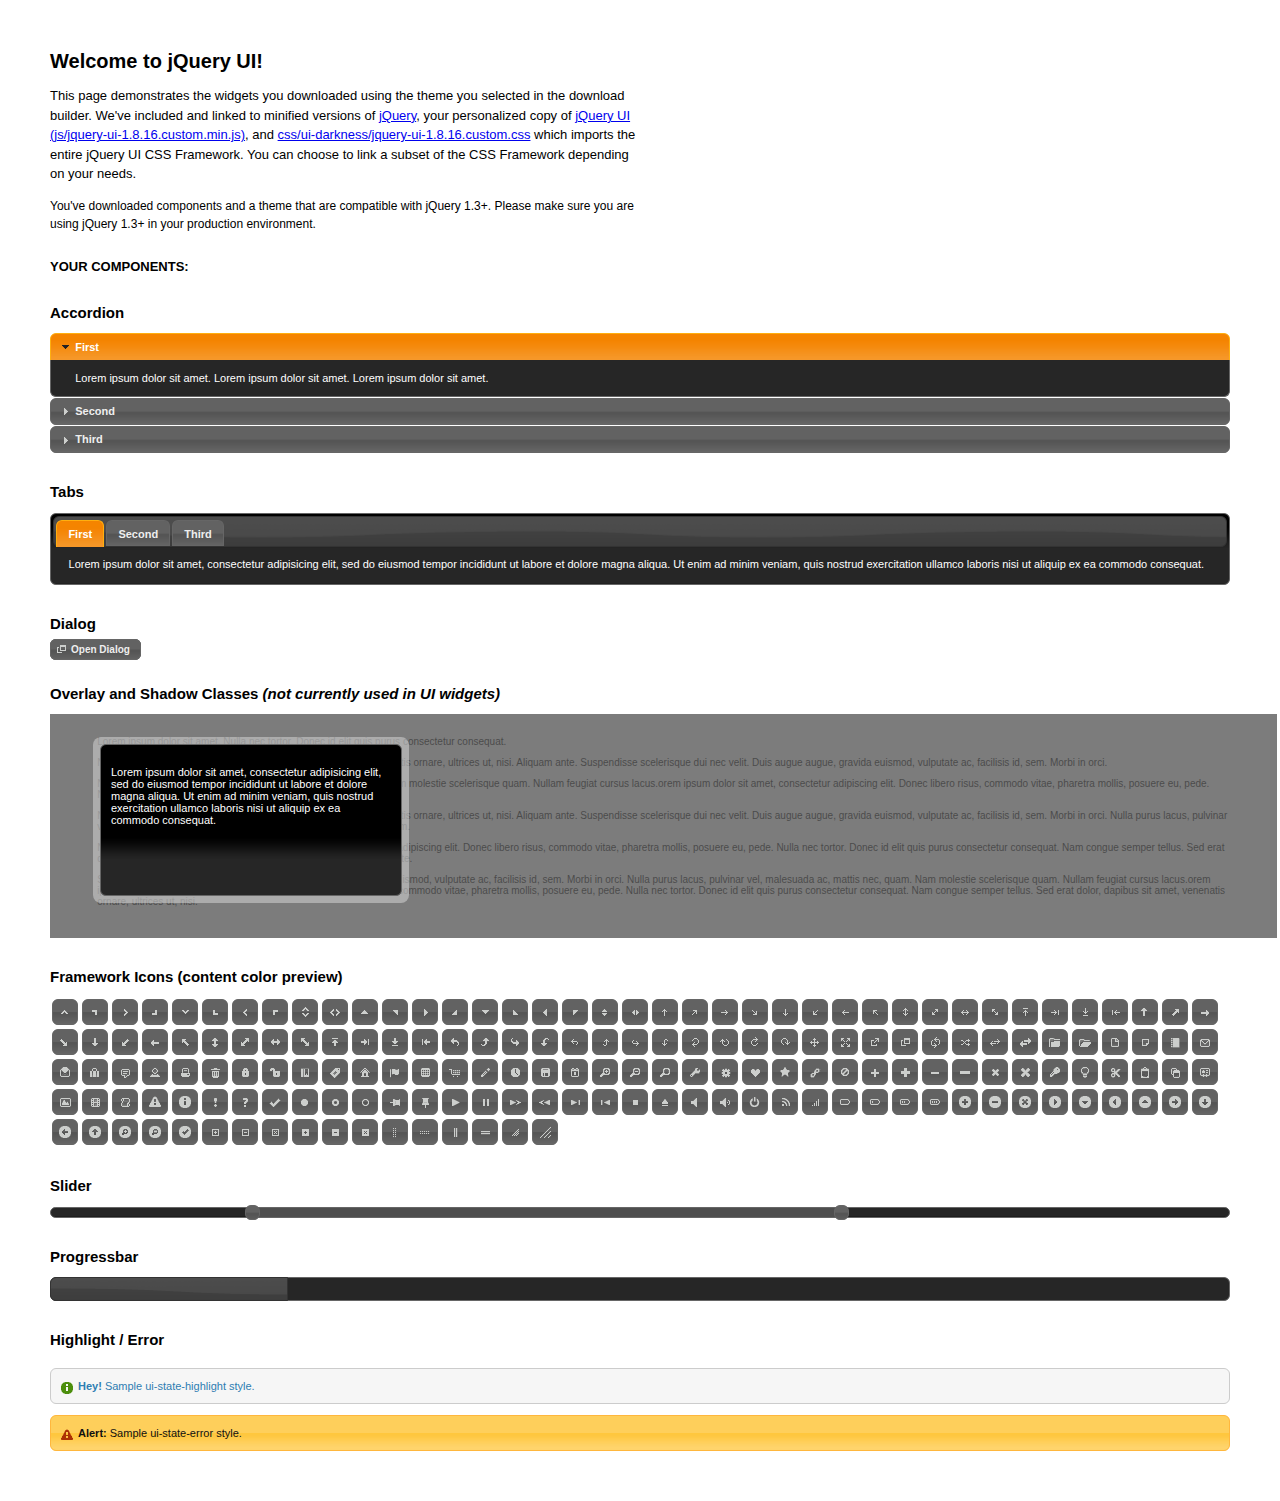
<file: moris/workspaces/static/workspaces/js/jqueryui/index.html>
<!DOCTYPE html>
<html>
	<head>
		<meta http-equiv="Content-Type" content="text/html; charset=iso-8859-1" />
		<title>jQuery UI Example Page</title>
		<link type="text/css" href="css/ui-darkness/jquery-ui-1.8.16.custom.css" rel="stylesheet" />	
		<script type="text/javascript" src="js/jquery-1.6.2.min.js"></script>
		<script type="text/javascript" src="js/jquery-ui-1.8.16.custom.min.js"></script>
		<script type="text/javascript">
			$(function(){

				// Accordion
				$("#accordion").accordion({ header: "h3" });
	
				// Tabs
				$('#tabs').tabs();
	

				// Dialog			
				$('#dialog').dialog({
					autoOpen: false,
					width: 600,
					buttons: {
						"Ok": function() { 
							$(this).dialog("close"); 
						}, 
						"Cancel": function() { 
							$(this).dialog("close"); 
						} 
					}
				});
				
				// Dialog Link
				$('#dialog_link').click(function(){
					$('#dialog').dialog('open');
					return false;
				});
				
				// Slider
				$('#slider').slider({
					range: true,
					values: [17, 67]
				});
				
				// Progressbar
				$("#progressbar").progressbar({
					value: 20 
				});
				
				//hover states on the static widgets
				$('#dialog_link, ul#icons li').hover(
					function() { $(this).addClass('ui-state-hover'); }, 
					function() { $(this).removeClass('ui-state-hover'); }
				);
				
			});
		</script>
		<style type="text/css">
			/*demo page css*/
			body{ font: 62.5% "Trebuchet MS", sans-serif; margin: 50px;}
			.demoHeaders { margin-top: 2em; }
			#dialog_link {padding: .4em 1em .4em 20px;text-decoration: none;position: relative;}
			#dialog_link span.ui-icon {margin: 0 5px 0 0;position: absolute;left: .2em;top: 50%;margin-top: -8px;}
			ul#icons {margin: 0; padding: 0;}
			ul#icons li {margin: 2px; position: relative; padding: 4px 0; cursor: pointer; float: left;  list-style: none;}
			ul#icons span.ui-icon {float: left; margin: 0 4px;}
		</style>	
	</head>
	<body>
	<h1>Welcome to jQuery UI!</h1>
	<p style="font-size: 1.3em; line-height: 1.5; margin: 1em 0; width: 50%;">This page demonstrates the widgets you downloaded using the theme you selected in the download builder. We've included and linked to minified versions of <a href="js/jquery-1.6.2.min.js">jQuery</a>, your personalized copy of <a href="js/jquery-ui-1.8.16.custom.min.js">jQuery UI (js/jquery-ui-1.8.16.custom.min.js)</a>, and <a href="css/ui-darkness/jquery-ui-1.8.16.custom.css">css/ui-darkness/jquery-ui-1.8.16.custom.css</a> which imports the entire jQuery UI CSS Framework. You can choose to link a subset of the CSS Framework depending on your needs. </p>
	<p style="font-size: 1.2em; line-height: 1.5; margin: 1em 0; width: 50%;">You've downloaded components and a theme that are compatible with jQuery 1.3+. Please make sure you are using jQuery 1.3+ in your production environment.</p>	

	<p style="font-weight: bold; margin: 2em 0 1em; font-size: 1.3em;">YOUR COMPONENTS:</p>
		
		<!-- Accordion -->
		<h2 class="demoHeaders">Accordion</h2>
		<div id="accordion">
			<div>
				<h3><a href="#">First</a></h3>
				<div>Lorem ipsum dolor sit amet. Lorem ipsum dolor sit amet. Lorem ipsum dolor sit amet.</div>
			</div>
			<div>
				<h3><a href="#">Second</a></h3>
				<div>Phasellus mattis tincidunt nibh.</div>
			</div>
			<div>
				<h3><a href="#">Third</a></h3>
				<div>Nam dui erat, auctor a, dignissim quis.</div>
			</div>
		</div>
	
		<!-- Tabs -->
		<h2 class="demoHeaders">Tabs</h2>
		<div id="tabs">
			<ul>
				<li><a href="#tabs-1">First</a></li>
				<li><a href="#tabs-2">Second</a></li>
				<li><a href="#tabs-3">Third</a></li>
			</ul>
			<div id="tabs-1">Lorem ipsum dolor sit amet, consectetur adipisicing elit, sed do eiusmod tempor incididunt ut labore et dolore magna aliqua. Ut enim ad minim veniam, quis nostrud exercitation ullamco laboris nisi ut aliquip ex ea commodo consequat.</div>
			<div id="tabs-2">Phasellus mattis tincidunt nibh. Cras orci urna, blandit id, pretium vel, aliquet ornare, felis. Maecenas scelerisque sem non nisl. Fusce sed lorem in enim dictum bibendum.</div>
			<div id="tabs-3">Nam dui erat, auctor a, dignissim quis, sollicitudin eu, felis. Pellentesque nisi urna, interdum eget, sagittis et, consequat vestibulum, lacus. Mauris porttitor ullamcorper augue.</div>
		</div>
	
		<!-- Dialog NOTE: Dialog is not generated by UI in this demo so it can be visually styled in themeroller-->
		<h2 class="demoHeaders">Dialog</h2>
		<p><a href="#" id="dialog_link" class="ui-state-default ui-corner-all"><span class="ui-icon ui-icon-newwin"></span>Open Dialog</a></p>
		
		
		<h2 class="demoHeaders">Overlay and Shadow Classes <em>(not currently used in UI widgets)</em></h2>
		<div style="position: relative; width: 96%; height: 200px; padding:1% 4%; overflow:hidden;" class="fakewindowcontain">
			<p>Lorem ipsum dolor sit amet,  Nulla nec tortor. Donec id elit quis purus consectetur consequat. </p><p>Nam congue semper tellus. Sed erat dolor, dapibus sit amet, venenatis ornare, ultrices ut, nisi. Aliquam ante. Suspendisse scelerisque dui nec velit. Duis augue augue, gravida euismod, vulputate ac, facilisis id, sem. Morbi in orci. </p><p>Nulla purus lacus, pulvinar vel, malesuada ac, mattis nec, quam. Nam molestie scelerisque quam. Nullam feugiat cursus lacus.orem ipsum dolor sit amet, consectetur adipiscing elit. Donec libero risus, commodo vitae, pharetra mollis, posuere eu, pede. Nulla nec tortor. Donec id elit quis purus consectetur consequat. </p><p>Nam congue semper tellus. Sed erat dolor, dapibus sit amet, venenatis ornare, ultrices ut, nisi. Aliquam ante. Suspendisse scelerisque dui nec velit. Duis augue augue, gravida euismod, vulputate ac, facilisis id, sem. Morbi in orci. Nulla purus lacus, pulvinar vel, malesuada ac, mattis nec, quam. Nam molestie scelerisque quam. </p><p>Nullam feugiat cursus lacus.orem ipsum dolor sit amet, consectetur adipiscing elit. Donec libero risus, commodo vitae, pharetra mollis, posuere eu, pede. Nulla nec tortor. Donec id elit quis purus consectetur consequat. Nam congue semper tellus. Sed erat dolor, dapibus sit amet, venenatis ornare, ultrices ut, nisi. Aliquam ante. </p><p>Suspendisse scelerisque dui nec velit. Duis augue augue, gravida euismod, vulputate ac, facilisis id, sem. Morbi in orci. Nulla purus lacus, pulvinar vel, malesuada ac, mattis nec, quam. Nam molestie scelerisque quam. Nullam feugiat cursus lacus.orem ipsum dolor sit amet, consectetur adipiscing elit. Donec libero risus, commodo vitae, pharetra mollis, posuere eu, pede. Nulla nec tortor. Donec id elit quis purus consectetur consequat. Nam congue semper tellus. Sed erat dolor, dapibus sit amet, venenatis ornare, ultrices ut, nisi. </p>
			
			<!-- ui-dialog -->
			<div class="ui-overlay"><div class="ui-widget-overlay"></div><div class="ui-widget-shadow ui-corner-all" style="width: 302px; height: 152px; position: absolute; left: 50px; top: 30px;"></div></div>
			<div style="position: absolute; width: 280px; height: 130px;left: 50px; top: 30px; padding: 10px;" class="ui-widget ui-widget-content ui-corner-all">
				<div class="ui-dialog-content ui-widget-content" style="background: none; border: 0;">
					<p>Lorem ipsum dolor sit amet, consectetur adipisicing elit, sed do eiusmod tempor incididunt ut labore et dolore magna aliqua. Ut enim ad minim veniam, quis nostrud exercitation ullamco laboris nisi ut aliquip ex ea commodo consequat.</p>
				</div>
			</div>
		
		</div>

		
		<!-- ui-dialog -->
		<div id="dialog" title="Dialog Title">
			<p>Lorem ipsum dolor sit amet, consectetur adipisicing elit, sed do eiusmod tempor incididunt ut labore et dolore magna aliqua. Ut enim ad minim veniam, quis nostrud exercitation ullamco laboris nisi ut aliquip ex ea commodo consequat.</p>
		</div>
			
				
				
		<h2 class="demoHeaders">Framework Icons (content color preview)</h2>
		<ul id="icons" class="ui-widget ui-helper-clearfix">
		
		<li class="ui-state-default ui-corner-all" title=".ui-icon-carat-1-n"><span class="ui-icon ui-icon-carat-1-n"></span></li>
		<li class="ui-state-default ui-corner-all" title=".ui-icon-carat-1-ne"><span class="ui-icon ui-icon-carat-1-ne"></span></li>
		<li class="ui-state-default ui-corner-all" title=".ui-icon-carat-1-e"><span class="ui-icon ui-icon-carat-1-e"></span></li>
		
		<li class="ui-state-default ui-corner-all" title=".ui-icon-carat-1-se"><span class="ui-icon ui-icon-carat-1-se"></span></li>
		<li class="ui-state-default ui-corner-all" title=".ui-icon-carat-1-s"><span class="ui-icon ui-icon-carat-1-s"></span></li>
		<li class="ui-state-default ui-corner-all" title=".ui-icon-carat-1-sw"><span class="ui-icon ui-icon-carat-1-sw"></span></li>
		<li class="ui-state-default ui-corner-all" title=".ui-icon-carat-1-w"><span class="ui-icon ui-icon-carat-1-w"></span></li>
		<li class="ui-state-default ui-corner-all" title=".ui-icon-carat-1-nw"><span class="ui-icon ui-icon-carat-1-nw"></span></li>
		<li class="ui-state-default ui-corner-all" title=".ui-icon-carat-2-n-s"><span class="ui-icon ui-icon-carat-2-n-s"></span></li>
		<li class="ui-state-default ui-corner-all" title=".ui-icon-carat-2-e-w"><span class="ui-icon ui-icon-carat-2-e-w"></span></li>
		<li class="ui-state-default ui-corner-all" title=".ui-icon-triangle-1-n"><span class="ui-icon ui-icon-triangle-1-n"></span></li>
		<li class="ui-state-default ui-corner-all" title=".ui-icon-triangle-1-ne"><span class="ui-icon ui-icon-triangle-1-ne"></span></li>
		
		<li class="ui-state-default ui-corner-all" title=".ui-icon-triangle-1-e"><span class="ui-icon ui-icon-triangle-1-e"></span></li>
		<li class="ui-state-default ui-corner-all" title=".ui-icon-triangle-1-se"><span class="ui-icon ui-icon-triangle-1-se"></span></li>
		<li class="ui-state-default ui-corner-all" title=".ui-icon-triangle-1-s"><span class="ui-icon ui-icon-triangle-1-s"></span></li>
		<li class="ui-state-default ui-corner-all" title=".ui-icon-triangle-1-sw"><span class="ui-icon ui-icon-triangle-1-sw"></span></li>
		<li class="ui-state-default ui-corner-all" title=".ui-icon-triangle-1-w"><span class="ui-icon ui-icon-triangle-1-w"></span></li>
		<li class="ui-state-default ui-corner-all" title=".ui-icon-triangle-1-nw"><span class="ui-icon ui-icon-triangle-1-nw"></span></li>
		<li class="ui-state-default ui-corner-all" title=".ui-icon-triangle-2-n-s"><span class="ui-icon ui-icon-triangle-2-n-s"></span></li>
		<li class="ui-state-default ui-corner-all" title=".ui-icon-triangle-2-e-w"><span class="ui-icon ui-icon-triangle-2-e-w"></span></li>
		<li class="ui-state-default ui-corner-all" title=".ui-icon-arrow-1-n"><span class="ui-icon ui-icon-arrow-1-n"></span></li>
		
		<li class="ui-state-default ui-corner-all" title=".ui-icon-arrow-1-ne"><span class="ui-icon ui-icon-arrow-1-ne"></span></li>
		<li class="ui-state-default ui-corner-all" title=".ui-icon-arrow-1-e"><span class="ui-icon ui-icon-arrow-1-e"></span></li>
		<li class="ui-state-default ui-corner-all" title=".ui-icon-arrow-1-se"><span class="ui-icon ui-icon-arrow-1-se"></span></li>
		<li class="ui-state-default ui-corner-all" title=".ui-icon-arrow-1-s"><span class="ui-icon ui-icon-arrow-1-s"></span></li>
		<li class="ui-state-default ui-corner-all" title=".ui-icon-arrow-1-sw"><span class="ui-icon ui-icon-arrow-1-sw"></span></li>
		<li class="ui-state-default ui-corner-all" title=".ui-icon-arrow-1-w"><span class="ui-icon ui-icon-arrow-1-w"></span></li>
		<li class="ui-state-default ui-corner-all" title=".ui-icon-arrow-1-nw"><span class="ui-icon ui-icon-arrow-1-nw"></span></li>
		<li class="ui-state-default ui-corner-all" title=".ui-icon-arrow-2-n-s"><span class="ui-icon ui-icon-arrow-2-n-s"></span></li>
		<li class="ui-state-default ui-corner-all" title=".ui-icon-arrow-2-ne-sw"><span class="ui-icon ui-icon-arrow-2-ne-sw"></span></li>
		
		<li class="ui-state-default ui-corner-all" title=".ui-icon-arrow-2-e-w"><span class="ui-icon ui-icon-arrow-2-e-w"></span></li>
		<li class="ui-state-default ui-corner-all" title=".ui-icon-arrow-2-se-nw"><span class="ui-icon ui-icon-arrow-2-se-nw"></span></li>
		<li class="ui-state-default ui-corner-all" title=".ui-icon-arrowstop-1-n"><span class="ui-icon ui-icon-arrowstop-1-n"></span></li>
		<li class="ui-state-default ui-corner-all" title=".ui-icon-arrowstop-1-e"><span class="ui-icon ui-icon-arrowstop-1-e"></span></li>
		<li class="ui-state-default ui-corner-all" title=".ui-icon-arrowstop-1-s"><span class="ui-icon ui-icon-arrowstop-1-s"></span></li>
		<li class="ui-state-default ui-corner-all" title=".ui-icon-arrowstop-1-w"><span class="ui-icon ui-icon-arrowstop-1-w"></span></li>
		<li class="ui-state-default ui-corner-all" title=".ui-icon-arrowthick-1-n"><span class="ui-icon ui-icon-arrowthick-1-n"></span></li>
		<li class="ui-state-default ui-corner-all" title=".ui-icon-arrowthick-1-ne"><span class="ui-icon ui-icon-arrowthick-1-ne"></span></li>
		<li class="ui-state-default ui-corner-all" title=".ui-icon-arrowthick-1-e"><span class="ui-icon ui-icon-arrowthick-1-e"></span></li>
		
		<li class="ui-state-default ui-corner-all" title=".ui-icon-arrowthick-1-se"><span class="ui-icon ui-icon-arrowthick-1-se"></span></li>
		<li class="ui-state-default ui-corner-all" title=".ui-icon-arrowthick-1-s"><span class="ui-icon ui-icon-arrowthick-1-s"></span></li>
		<li class="ui-state-default ui-corner-all" title=".ui-icon-arrowthick-1-sw"><span class="ui-icon ui-icon-arrowthick-1-sw"></span></li>
		<li class="ui-state-default ui-corner-all" title=".ui-icon-arrowthick-1-w"><span class="ui-icon ui-icon-arrowthick-1-w"></span></li>
		<li class="ui-state-default ui-corner-all" title=".ui-icon-arrowthick-1-nw"><span class="ui-icon ui-icon-arrowthick-1-nw"></span></li>
		<li class="ui-state-default ui-corner-all" title=".ui-icon-arrowthick-2-n-s"><span class="ui-icon ui-icon-arrowthick-2-n-s"></span></li>
		<li class="ui-state-default ui-corner-all" title=".ui-icon-arrowthick-2-ne-sw"><span class="ui-icon ui-icon-arrowthick-2-ne-sw"></span></li>
		<li class="ui-state-default ui-corner-all" title=".ui-icon-arrowthick-2-e-w"><span class="ui-icon ui-icon-arrowthick-2-e-w"></span></li>
		<li class="ui-state-default ui-corner-all" title=".ui-icon-arrowthick-2-se-nw"><span class="ui-icon ui-icon-arrowthick-2-se-nw"></span></li>
		
		<li class="ui-state-default ui-corner-all" title=".ui-icon-arrowthickstop-1-n"><span class="ui-icon ui-icon-arrowthickstop-1-n"></span></li>
		<li class="ui-state-default ui-corner-all" title=".ui-icon-arrowthickstop-1-e"><span class="ui-icon ui-icon-arrowthickstop-1-e"></span></li>
		<li class="ui-state-default ui-corner-all" title=".ui-icon-arrowthickstop-1-s"><span class="ui-icon ui-icon-arrowthickstop-1-s"></span></li>
		<li class="ui-state-default ui-corner-all" title=".ui-icon-arrowthickstop-1-w"><span class="ui-icon ui-icon-arrowthickstop-1-w"></span></li>
		<li class="ui-state-default ui-corner-all" title=".ui-icon-arrowreturnthick-1-w"><span class="ui-icon ui-icon-arrowreturnthick-1-w"></span></li>
		<li class="ui-state-default ui-corner-all" title=".ui-icon-arrowreturnthick-1-n"><span class="ui-icon ui-icon-arrowreturnthick-1-n"></span></li>
		<li class="ui-state-default ui-corner-all" title=".ui-icon-arrowreturnthick-1-e"><span class="ui-icon ui-icon-arrowreturnthick-1-e"></span></li>
		<li class="ui-state-default ui-corner-all" title=".ui-icon-arrowreturnthick-1-s"><span class="ui-icon ui-icon-arrowreturnthick-1-s"></span></li>
		<li class="ui-state-default ui-corner-all" title=".ui-icon-arrowreturn-1-w"><span class="ui-icon ui-icon-arrowreturn-1-w"></span></li>
		
		<li class="ui-state-default ui-corner-all" title=".ui-icon-arrowreturn-1-n"><span class="ui-icon ui-icon-arrowreturn-1-n"></span></li>
		<li class="ui-state-default ui-corner-all" title=".ui-icon-arrowreturn-1-e"><span class="ui-icon ui-icon-arrowreturn-1-e"></span></li>
		<li class="ui-state-default ui-corner-all" title=".ui-icon-arrowreturn-1-s"><span class="ui-icon ui-icon-arrowreturn-1-s"></span></li>
		<li class="ui-state-default ui-corner-all" title=".ui-icon-arrowrefresh-1-w"><span class="ui-icon ui-icon-arrowrefresh-1-w"></span></li>
		<li class="ui-state-default ui-corner-all" title=".ui-icon-arrowrefresh-1-n"><span class="ui-icon ui-icon-arrowrefresh-1-n"></span></li>
		<li class="ui-state-default ui-corner-all" title=".ui-icon-arrowrefresh-1-e"><span class="ui-icon ui-icon-arrowrefresh-1-e"></span></li>
		<li class="ui-state-default ui-corner-all" title=".ui-icon-arrowrefresh-1-s"><span class="ui-icon ui-icon-arrowrefresh-1-s"></span></li>
		<li class="ui-state-default ui-corner-all" title=".ui-icon-arrow-4"><span class="ui-icon ui-icon-arrow-4"></span></li>
		<li class="ui-state-default ui-corner-all" title=".ui-icon-arrow-4-diag"><span class="ui-icon ui-icon-arrow-4-diag"></span></li>
		
		<li class="ui-state-default ui-corner-all" title=".ui-icon-extlink"><span class="ui-icon ui-icon-extlink"></span></li>
		<li class="ui-state-default ui-corner-all" title=".ui-icon-newwin"><span class="ui-icon ui-icon-newwin"></span></li>
		<li class="ui-state-default ui-corner-all" title=".ui-icon-refresh"><span class="ui-icon ui-icon-refresh"></span></li>
		<li class="ui-state-default ui-corner-all" title=".ui-icon-shuffle"><span class="ui-icon ui-icon-shuffle"></span></li>
		<li class="ui-state-default ui-corner-all" title=".ui-icon-transfer-e-w"><span class="ui-icon ui-icon-transfer-e-w"></span></li>
		<li class="ui-state-default ui-corner-all" title=".ui-icon-transferthick-e-w"><span class="ui-icon ui-icon-transferthick-e-w"></span></li>
		<li class="ui-state-default ui-corner-all" title=".ui-icon-folder-collapsed"><span class="ui-icon ui-icon-folder-collapsed"></span></li>
		<li class="ui-state-default ui-corner-all" title=".ui-icon-folder-open"><span class="ui-icon ui-icon-folder-open"></span></li>
		<li class="ui-state-default ui-corner-all" title=".ui-icon-document"><span class="ui-icon ui-icon-document"></span></li>
		
		<li class="ui-state-default ui-corner-all" title=".ui-icon-document-b"><span class="ui-icon ui-icon-document-b"></span></li>
		<li class="ui-state-default ui-corner-all" title=".ui-icon-note"><span class="ui-icon ui-icon-note"></span></li>
		<li class="ui-state-default ui-corner-all" title=".ui-icon-mail-closed"><span class="ui-icon ui-icon-mail-closed"></span></li>
		<li class="ui-state-default ui-corner-all" title=".ui-icon-mail-open"><span class="ui-icon ui-icon-mail-open"></span></li>
		<li class="ui-state-default ui-corner-all" title=".ui-icon-suitcase"><span class="ui-icon ui-icon-suitcase"></span></li>
		<li class="ui-state-default ui-corner-all" title=".ui-icon-comment"><span class="ui-icon ui-icon-comment"></span></li>
		<li class="ui-state-default ui-corner-all" title=".ui-icon-person"><span class="ui-icon ui-icon-person"></span></li>
		<li class="ui-state-default ui-corner-all" title=".ui-icon-print"><span class="ui-icon ui-icon-print"></span></li>
		<li class="ui-state-default ui-corner-all" title=".ui-icon-trash"><span class="ui-icon ui-icon-trash"></span></li>
		
		<li class="ui-state-default ui-corner-all" title=".ui-icon-locked"><span class="ui-icon ui-icon-locked"></span></li>
		<li class="ui-state-default ui-corner-all" title=".ui-icon-unlocked"><span class="ui-icon ui-icon-unlocked"></span></li>
		<li class="ui-state-default ui-corner-all" title=".ui-icon-bookmark"><span class="ui-icon ui-icon-bookmark"></span></li>
		<li class="ui-state-default ui-corner-all" title=".ui-icon-tag"><span class="ui-icon ui-icon-tag"></span></li>
		<li class="ui-state-default ui-corner-all" title=".ui-icon-home"><span class="ui-icon ui-icon-home"></span></li>
		<li class="ui-state-default ui-corner-all" title=".ui-icon-flag"><span class="ui-icon ui-icon-flag"></span></li>
		<li class="ui-state-default ui-corner-all" title=".ui-icon-calculator"><span class="ui-icon ui-icon-calculator"></span></li>
		<li class="ui-state-default ui-corner-all" title=".ui-icon-cart"><span class="ui-icon ui-icon-cart"></span></li>
		<li class="ui-state-default ui-corner-all" title=".ui-icon-pencil"><span class="ui-icon ui-icon-pencil"></span></li>
		
		<li class="ui-state-default ui-corner-all" title=".ui-icon-clock"><span class="ui-icon ui-icon-clock"></span></li>
		<li class="ui-state-default ui-corner-all" title=".ui-icon-disk"><span class="ui-icon ui-icon-disk"></span></li>
		<li class="ui-state-default ui-corner-all" title=".ui-icon-calendar"><span class="ui-icon ui-icon-calendar"></span></li>
		<li class="ui-state-default ui-corner-all" title=".ui-icon-zoomin"><span class="ui-icon ui-icon-zoomin"></span></li>
		<li class="ui-state-default ui-corner-all" title=".ui-icon-zoomout"><span class="ui-icon ui-icon-zoomout"></span></li>
		<li class="ui-state-default ui-corner-all" title=".ui-icon-search"><span class="ui-icon ui-icon-search"></span></li>
		<li class="ui-state-default ui-corner-all" title=".ui-icon-wrench"><span class="ui-icon ui-icon-wrench"></span></li>
		<li class="ui-state-default ui-corner-all" title=".ui-icon-gear"><span class="ui-icon ui-icon-gear"></span></li>
		<li class="ui-state-default ui-corner-all" title=".ui-icon-heart"><span class="ui-icon ui-icon-heart"></span></li>
		
		<li class="ui-state-default ui-corner-all" title=".ui-icon-star"><span class="ui-icon ui-icon-star"></span></li>
		<li class="ui-state-default ui-corner-all" title=".ui-icon-link"><span class="ui-icon ui-icon-link"></span></li>
		<li class="ui-state-default ui-corner-all" title=".ui-icon-cancel"><span class="ui-icon ui-icon-cancel"></span></li>
		<li class="ui-state-default ui-corner-all" title=".ui-icon-plus"><span class="ui-icon ui-icon-plus"></span></li>
		<li class="ui-state-default ui-corner-all" title=".ui-icon-plusthick"><span class="ui-icon ui-icon-plusthick"></span></li>
		<li class="ui-state-default ui-corner-all" title=".ui-icon-minus"><span class="ui-icon ui-icon-minus"></span></li>
		<li class="ui-state-default ui-corner-all" title=".ui-icon-minusthick"><span class="ui-icon ui-icon-minusthick"></span></li>
		<li class="ui-state-default ui-corner-all" title=".ui-icon-close"><span class="ui-icon ui-icon-close"></span></li>
		<li class="ui-state-default ui-corner-all" title=".ui-icon-closethick"><span class="ui-icon ui-icon-closethick"></span></li>
		
		<li class="ui-state-default ui-corner-all" title=".ui-icon-key"><span class="ui-icon ui-icon-key"></span></li>
		<li class="ui-state-default ui-corner-all" title=".ui-icon-lightbulb"><span class="ui-icon ui-icon-lightbulb"></span></li>
		<li class="ui-state-default ui-corner-all" title=".ui-icon-scissors"><span class="ui-icon ui-icon-scissors"></span></li>
		<li class="ui-state-default ui-corner-all" title=".ui-icon-clipboard"><span class="ui-icon ui-icon-clipboard"></span></li>
		<li class="ui-state-default ui-corner-all" title=".ui-icon-copy"><span class="ui-icon ui-icon-copy"></span></li>
		<li class="ui-state-default ui-corner-all" title=".ui-icon-contact"><span class="ui-icon ui-icon-contact"></span></li>
		<li class="ui-state-default ui-corner-all" title=".ui-icon-image"><span class="ui-icon ui-icon-image"></span></li>
		<li class="ui-state-default ui-corner-all" title=".ui-icon-video"><span class="ui-icon ui-icon-video"></span></li>
		<li class="ui-state-default ui-corner-all" title=".ui-icon-script"><span class="ui-icon ui-icon-script"></span></li>
		<li class="ui-state-default ui-corner-all" title=".ui-icon-alert"><span class="ui-icon ui-icon-alert"></span></li>
		
		<li class="ui-state-default ui-corner-all" title=".ui-icon-info"><span class="ui-icon ui-icon-info"></span></li>
		<li class="ui-state-default ui-corner-all" title=".ui-icon-notice"><span class="ui-icon ui-icon-notice"></span></li>
		<li class="ui-state-default ui-corner-all" title=".ui-icon-help"><span class="ui-icon ui-icon-help"></span></li>
		<li class="ui-state-default ui-corner-all" title=".ui-icon-check"><span class="ui-icon ui-icon-check"></span></li>
		<li class="ui-state-default ui-corner-all" title=".ui-icon-bullet"><span class="ui-icon ui-icon-bullet"></span></li>
		<li class="ui-state-default ui-corner-all" title=".ui-icon-radio-off"><span class="ui-icon ui-icon-radio-off"></span></li>
		<li class="ui-state-default ui-corner-all" title=".ui-icon-radio-on"><span class="ui-icon ui-icon-radio-on"></span></li>
		<li class="ui-state-default ui-corner-all" title=".ui-icon-pin-w"><span class="ui-icon ui-icon-pin-w"></span></li>
		<li class="ui-state-default ui-corner-all" title=".ui-icon-pin-s"><span class="ui-icon ui-icon-pin-s"></span></li>
		<li class="ui-state-default ui-corner-all" title=".ui-icon-play"><span class="ui-icon ui-icon-play"></span></li>
		<li class="ui-state-default ui-corner-all" title=".ui-icon-pause"><span class="ui-icon ui-icon-pause"></span></li>
		
		<li class="ui-state-default ui-corner-all" title=".ui-icon-seek-next"><span class="ui-icon ui-icon-seek-next"></span></li>
		<li class="ui-state-default ui-corner-all" title=".ui-icon-seek-prev"><span class="ui-icon ui-icon-seek-prev"></span></li>
		<li class="ui-state-default ui-corner-all" title=".ui-icon-seek-end"><span class="ui-icon ui-icon-seek-end"></span></li>
		<li class="ui-state-default ui-corner-all" title=".ui-icon-seek-first"><span class="ui-icon ui-icon-seek-first"></span></li>
		<li class="ui-state-default ui-corner-all" title=".ui-icon-stop"><span class="ui-icon ui-icon-stop"></span></li>
		<li class="ui-state-default ui-corner-all" title=".ui-icon-eject"><span class="ui-icon ui-icon-eject"></span></li>
		<li class="ui-state-default ui-corner-all" title=".ui-icon-volume-off"><span class="ui-icon ui-icon-volume-off"></span></li>
		<li class="ui-state-default ui-corner-all" title=".ui-icon-volume-on"><span class="ui-icon ui-icon-volume-on"></span></li>
		<li class="ui-state-default ui-corner-all" title=".ui-icon-power"><span class="ui-icon ui-icon-power"></span></li>
		
		<li class="ui-state-default ui-corner-all" title=".ui-icon-signal-diag"><span class="ui-icon ui-icon-signal-diag"></span></li>
		<li class="ui-state-default ui-corner-all" title=".ui-icon-signal"><span class="ui-icon ui-icon-signal"></span></li>
		<li class="ui-state-default ui-corner-all" title=".ui-icon-battery-0"><span class="ui-icon ui-icon-battery-0"></span></li>
		<li class="ui-state-default ui-corner-all" title=".ui-icon-battery-1"><span class="ui-icon ui-icon-battery-1"></span></li>
		<li class="ui-state-default ui-corner-all" title=".ui-icon-battery-2"><span class="ui-icon ui-icon-battery-2"></span></li>
		<li class="ui-state-default ui-corner-all" title=".ui-icon-battery-3"><span class="ui-icon ui-icon-battery-3"></span></li>
		<li class="ui-state-default ui-corner-all" title=".ui-icon-circle-plus"><span class="ui-icon ui-icon-circle-plus"></span></li>
		<li class="ui-state-default ui-corner-all" title=".ui-icon-circle-minus"><span class="ui-icon ui-icon-circle-minus"></span></li>
		<li class="ui-state-default ui-corner-all" title=".ui-icon-circle-close"><span class="ui-icon ui-icon-circle-close"></span></li>
		
		<li class="ui-state-default ui-corner-all" title=".ui-icon-circle-triangle-e"><span class="ui-icon ui-icon-circle-triangle-e"></span></li>
		<li class="ui-state-default ui-corner-all" title=".ui-icon-circle-triangle-s"><span class="ui-icon ui-icon-circle-triangle-s"></span></li>
		<li class="ui-state-default ui-corner-all" title=".ui-icon-circle-triangle-w"><span class="ui-icon ui-icon-circle-triangle-w"></span></li>
		<li class="ui-state-default ui-corner-all" title=".ui-icon-circle-triangle-n"><span class="ui-icon ui-icon-circle-triangle-n"></span></li>
		<li class="ui-state-default ui-corner-all" title=".ui-icon-circle-arrow-e"><span class="ui-icon ui-icon-circle-arrow-e"></span></li>
		<li class="ui-state-default ui-corner-all" title=".ui-icon-circle-arrow-s"><span class="ui-icon ui-icon-circle-arrow-s"></span></li>
		<li class="ui-state-default ui-corner-all" title=".ui-icon-circle-arrow-w"><span class="ui-icon ui-icon-circle-arrow-w"></span></li>
		<li class="ui-state-default ui-corner-all" title=".ui-icon-circle-arrow-n"><span class="ui-icon ui-icon-circle-arrow-n"></span></li>
		<li class="ui-state-default ui-corner-all" title=".ui-icon-circle-zoomin"><span class="ui-icon ui-icon-circle-zoomin"></span></li>
		
		<li class="ui-state-default ui-corner-all" title=".ui-icon-circle-zoomout"><span class="ui-icon ui-icon-circle-zoomout"></span></li>
		<li class="ui-state-default ui-corner-all" title=".ui-icon-circle-check"><span class="ui-icon ui-icon-circle-check"></span></li>
		<li class="ui-state-default ui-corner-all" title=".ui-icon-circlesmall-plus"><span class="ui-icon ui-icon-circlesmall-plus"></span></li>
		<li class="ui-state-default ui-corner-all" title=".ui-icon-circlesmall-minus"><span class="ui-icon ui-icon-circlesmall-minus"></span></li>
		<li class="ui-state-default ui-corner-all" title=".ui-icon-circlesmall-close"><span class="ui-icon ui-icon-circlesmall-close"></span></li>
		<li class="ui-state-default ui-corner-all" title=".ui-icon-squaresmall-plus"><span class="ui-icon ui-icon-squaresmall-plus"></span></li>
		<li class="ui-state-default ui-corner-all" title=".ui-icon-squaresmall-minus"><span class="ui-icon ui-icon-squaresmall-minus"></span></li>
		<li class="ui-state-default ui-corner-all" title=".ui-icon-squaresmall-close"><span class="ui-icon ui-icon-squaresmall-close"></span></li>
		<li class="ui-state-default ui-corner-all" title=".ui-icon-grip-dotted-vertical"><span class="ui-icon ui-icon-grip-dotted-vertical"></span></li>
		
		<li class="ui-state-default ui-corner-all" title=".ui-icon-grip-dotted-horizontal"><span class="ui-icon ui-icon-grip-dotted-horizontal"></span></li>
		<li class="ui-state-default ui-corner-all" title=".ui-icon-grip-solid-vertical"><span class="ui-icon ui-icon-grip-solid-vertical"></span></li>
		<li class="ui-state-default ui-corner-all" title=".ui-icon-grip-solid-horizontal"><span class="ui-icon ui-icon-grip-solid-horizontal"></span></li>
		<li class="ui-state-default ui-corner-all" title=".ui-icon-gripsmall-diagonal-se"><span class="ui-icon ui-icon-gripsmall-diagonal-se"></span></li>
		<li class="ui-state-default ui-corner-all" title=".ui-icon-grip-diagonal-se"><span class="ui-icon ui-icon-grip-diagonal-se"></span></li>
		</ul>

	
		<!-- Slider -->
		<h2 class="demoHeaders">Slider</h2>
		<div id="slider"></div>
	
		<!-- Progressbar -->
		<h2 class="demoHeaders">Progressbar</h2>	
		<div id="progressbar"></div>
			
		<!-- Highlight / Error -->
		<h2 class="demoHeaders">Highlight / Error</h2>
		<div class="ui-widget">
			<div class="ui-state-highlight ui-corner-all" style="margin-top: 20px; padding: 0 .7em;"> 
				<p><span class="ui-icon ui-icon-info" style="float: left; margin-right: .3em;"></span>
				<strong>Hey!</strong> Sample ui-state-highlight style.</p>
			</div>
		</div>
		<br/>
		<div class="ui-widget">
			<div class="ui-state-error ui-corner-all" style="padding: 0 .7em;"> 
				<p><span class="ui-icon ui-icon-alert" style="float: left; margin-right: .3em;"></span> 
				<strong>Alert:</strong> Sample ui-state-error style.</p>
			</div>
		</div>

	</body>
</html>
</file>
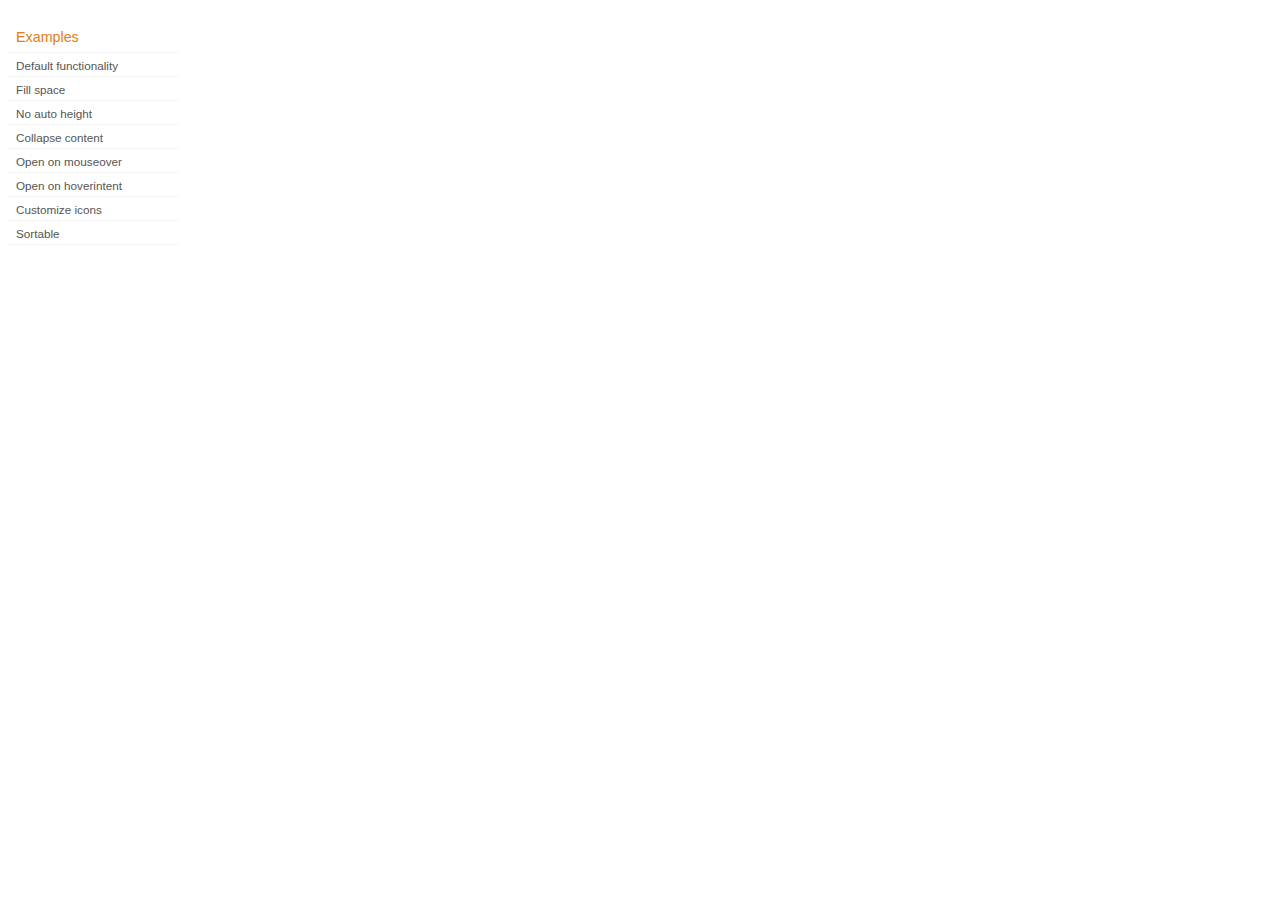
<file: moris/workspaces/static/workspaces/js/jqueryui/development-bundle/demos/accordion/index.html>
<!DOCTYPE html>
<html lang="en">
<head>
	<meta charset="utf-8">
	<title>jQuery UI Accordion Demos</title>
	<link rel="stylesheet" href="../demos.css">
</head>
<body>

<div class="demos-nav">
	<h4>Examples</h4>
	<ul>
		<li class="demo-config-on"><a href="default.html">Default functionality</a></li>
		<li><a href="fillspace.html">Fill space</a></li>
		<li><a href="no-auto-height.html">No auto height</a></li>
		<li><a href="collapsible.html">Collapse content</a></li>
		<li><a href="mouseover.html">Open on mouseover</a></li>
		<li><a href="hoverintent.html">Open on hoverintent</a></li>
		<li><a href="custom-icons.html">Customize icons</a></li>
		<li><a href="sortable.html">Sortable</a></li>
	</ul>
</div>

</body>
</html>
</file>
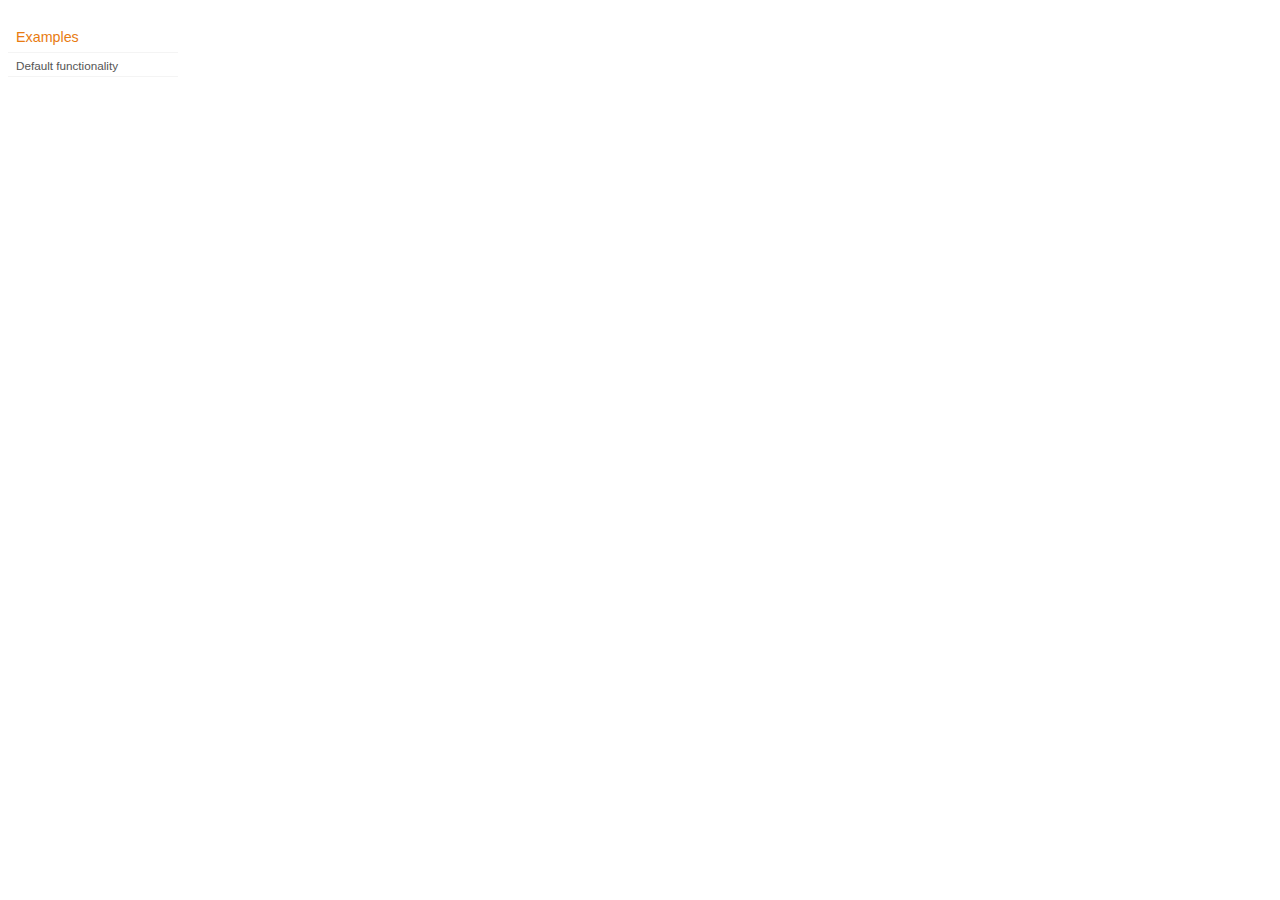
<file: moris/workspaces/static/workspaces/js/jqueryui/development-bundle/demos/addClass/index.html>
<!DOCTYPE html>
<html lang="en">
<head>
	<meta charset="utf-8">
	<title>jQuery UI Effects Demos</title>
	<link rel="stylesheet" href="../demos.css">
</head>
<body>

<div class="demos-nav">
	<h4>Examples</h4>
	<ul>
		<li class="demo-config-on"><a href="default.html">Default functionality</a></li>
	</ul>
</div>

</body>
</html>
</file>
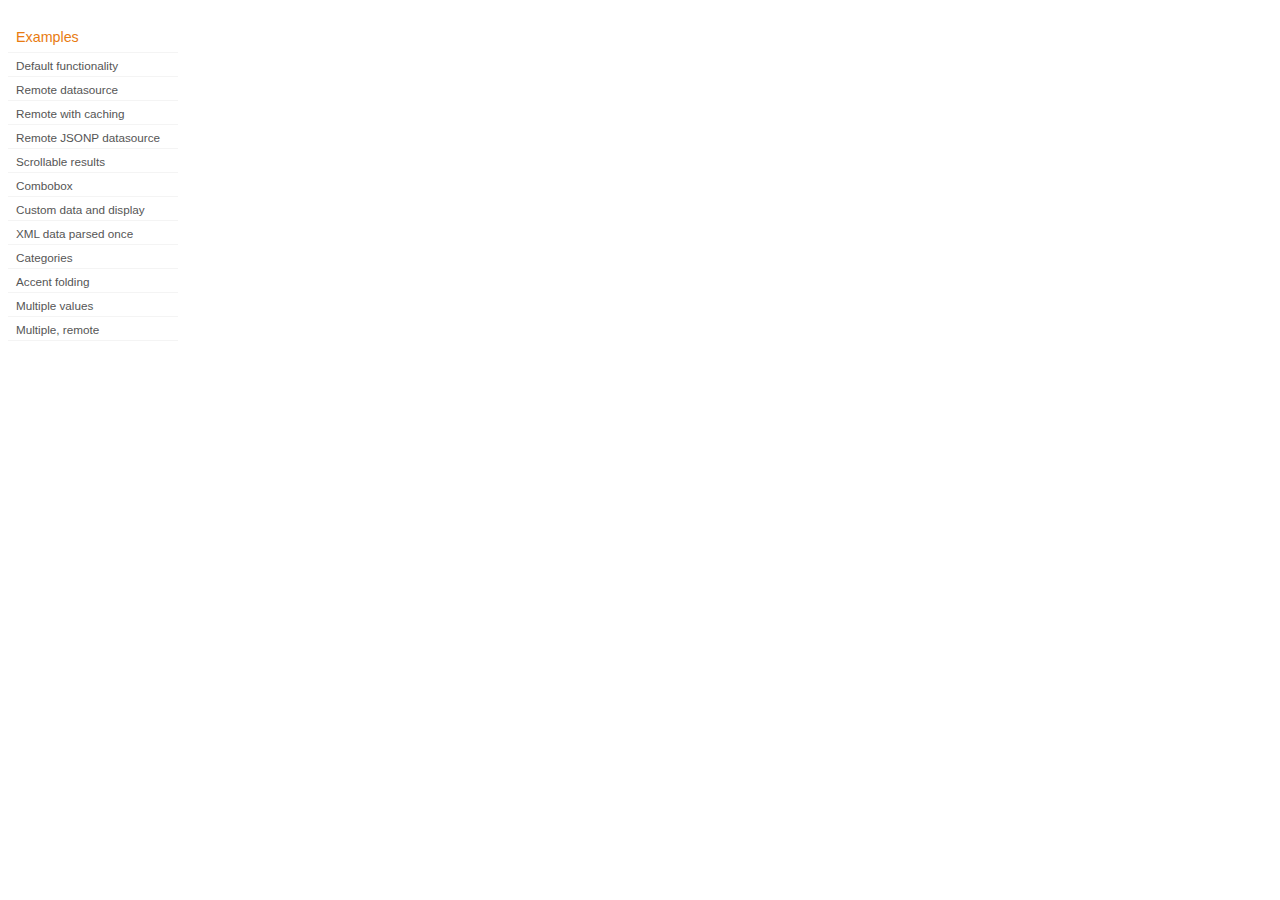
<file: moris/workspaces/static/workspaces/js/jqueryui/development-bundle/demos/autocomplete/index.html>
<!DOCTYPE html>
<html lang="en">
<head>
	<meta charset="utf-8">
	<title>jQuery UI Autocomplete Demos</title>
	<link rel="stylesheet" href="../demos.css">
</head>
<body>
	<div class="demos-nav">
		<h4>Examples</h4>
		<ul>
			<li class="demo-config-on"><a href="default.html">Default functionality</a></li>
			<li><a href="remote.html">Remote datasource</a></li>
			<li><a href="remote-with-cache.html">Remote with caching</a></li>
			<li><a href="remote-jsonp.html">Remote JSONP datasource</a></li>
			<li><a href="maxheight.html">Scrollable results</a></li>
			<li><a href="combobox.html">Combobox</a></li>
			<li><a href="custom-data.html">Custom data and display</a></li>
			<li><a href="xml.html">XML data parsed once</a></li>
			<li><a href="categories.html">Categories</a></li>
			<li><a href="folding.html">Accent folding</a></li>
			<li><a href="multiple.html">Multiple values</a></li>
			<li><a href="multiple-remote.html">Multiple, remote</a></li>
		</ul>
	</div>
</body>
</html>
</file>
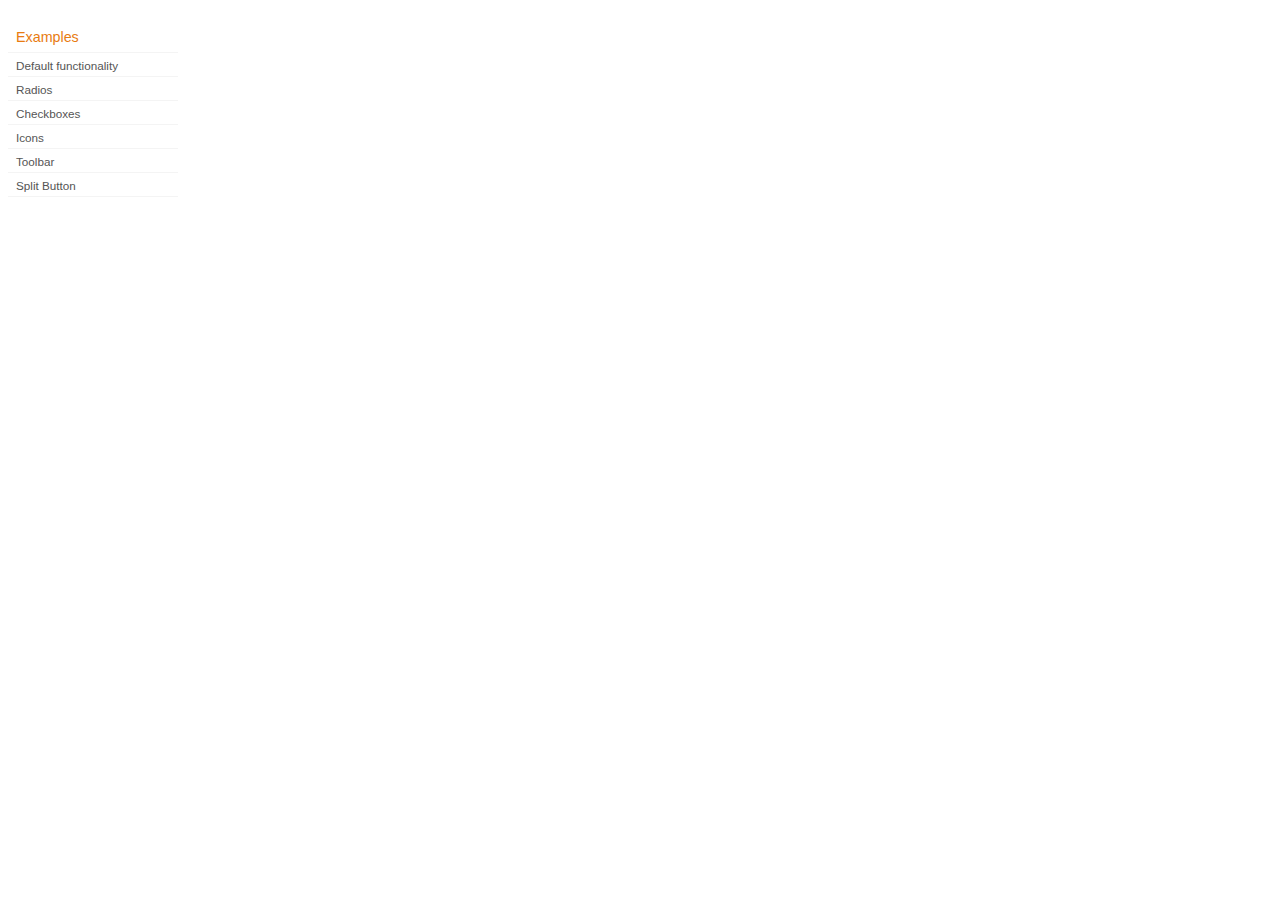
<file: moris/workspaces/static/workspaces/js/jqueryui/development-bundle/demos/button/index.html>
<!DOCTYPE html>
<html lang="en">
<head>
	<meta charset="utf-8">
	<title>jQuery UI Button Demos</title>
	<link rel="stylesheet" href="../demos.css">
</head>
<body>

<div class="demos-nav">
	<h4>Examples</h4>
	<ul>
		<li class="demo-config-on"><a href="default.html">Default functionality</a></li>
		<li><a href="radio.html">Radios</a></li>
		<li><a href="checkbox.html">Checkboxes</a></li>
		<li><a href="icons.html">Icons</a></li>
		<li><a href="toolbar.html">Toolbar</a></li>
		<li><a href="splitbutton.html">Split Button</a></li>
	</ul>
</div>

</body>
</html>
</file>
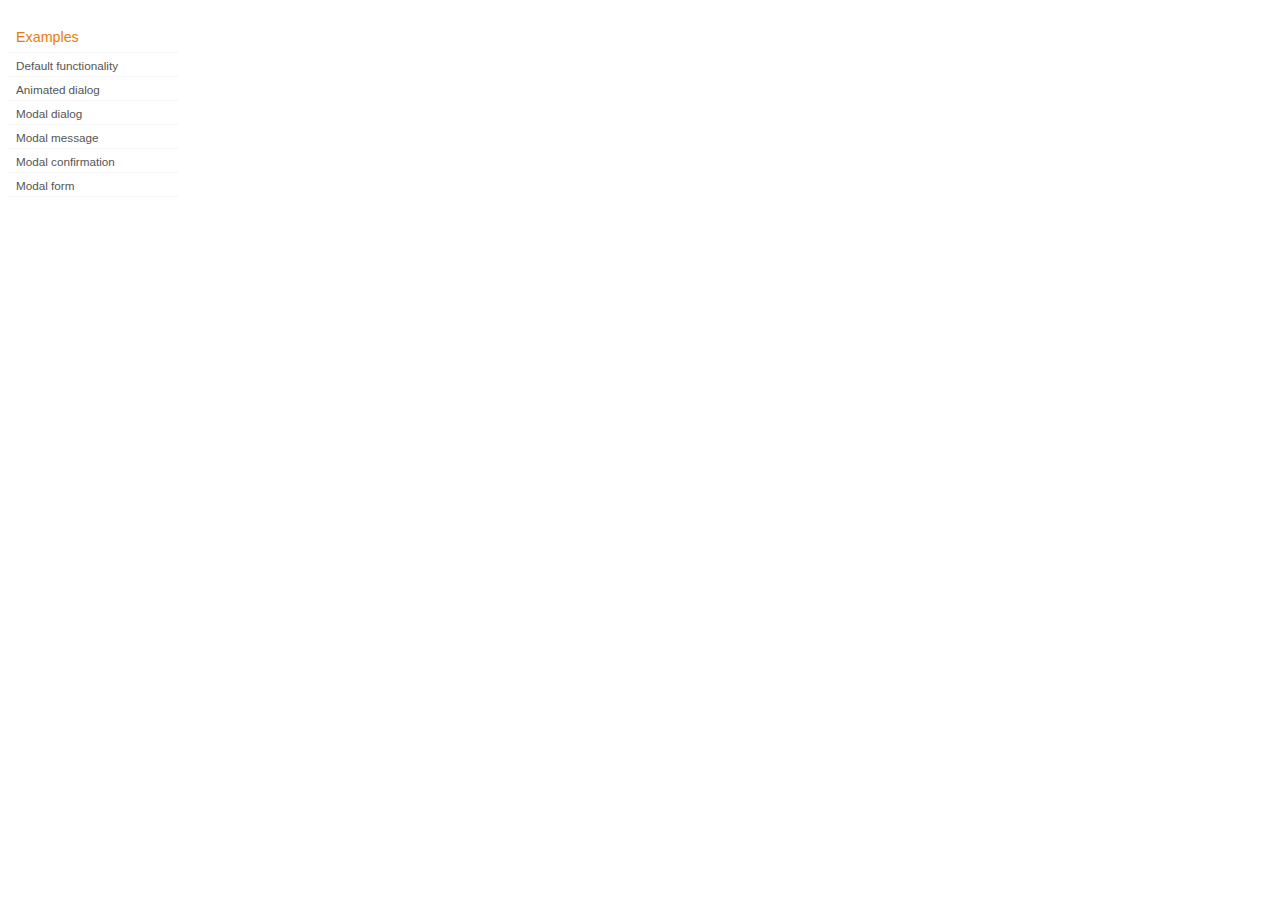
<file: moris/workspaces/static/workspaces/js/jqueryui/development-bundle/demos/dialog/index.html>
<!DOCTYPE html>
<html lang="en">
<head>
	<meta charset="utf-8">
	<title>jQuery UI Dialog Demos</title>
	<link rel="stylesheet" href="../demos.css">
</head>
<body>

<div class="demos-nav">
	<h4>Examples</h4>
	<ul>
		<li class="demo-config-on"><a href="default.html">Default functionality</a></li>
		<li><a href="animated.html">Animated dialog</a></li>
		<li><a href="modal.html">Modal dialog</a></li>
		<li><a href="modal-message.html">Modal message</a></li>
		<li><a href="modal-confirmation.html">Modal confirmation</a></li>
		<li><a href="modal-form.html">Modal form</a></li>
	</ul>
</div>

</body>
</html>
</file>
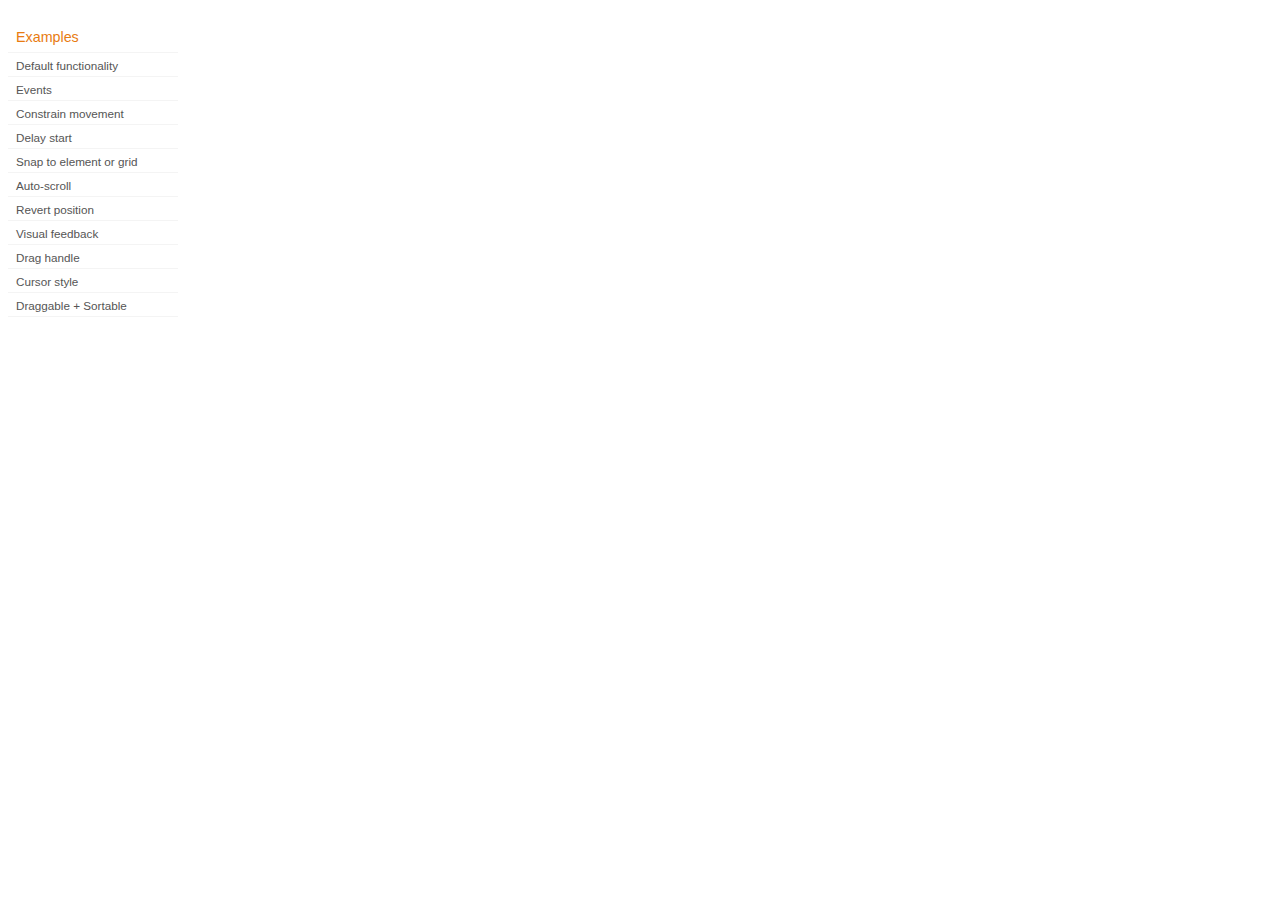
<file: moris/workspaces/static/workspaces/js/jqueryui/development-bundle/demos/draggable/index.html>
<!DOCTYPE html>
<html lang="en">
<head>
	<meta charset="utf-8">
	<title>jQuery UI Draggable Demos</title>
	<link rel="stylesheet" href="../demos.css">
</head>
<body>

<div class="demos-nav">
	<h4>Examples</h4>
	<ul>
		<li class="demo-config-on"><a href="default.html">Default functionality</a></li>
		<li><a href="events.html">Events</a></li>
		<li><a href="constrain-movement.html">Constrain movement</a></li>
		<li><a href="delay-start.html">Delay start</a></li>
		<li><a href="snap-to.html">Snap to element or&#160;grid</a></li>
		<li><a href="scroll.html">Auto-scroll</a></li>
		<li><a href="revert.html">Revert position</a></li>
		<li><a href="visual-feedback.html">Visual feedback</a></li>
		<li><a href="handle.html">Drag handle</a></li>
		<li><a href="cursor-style.html">Cursor style</a></li>
		<li><a href="sortable.html">Draggable + Sortable</a></li>
	</ul>
</div>

</body>
</html>
</file>
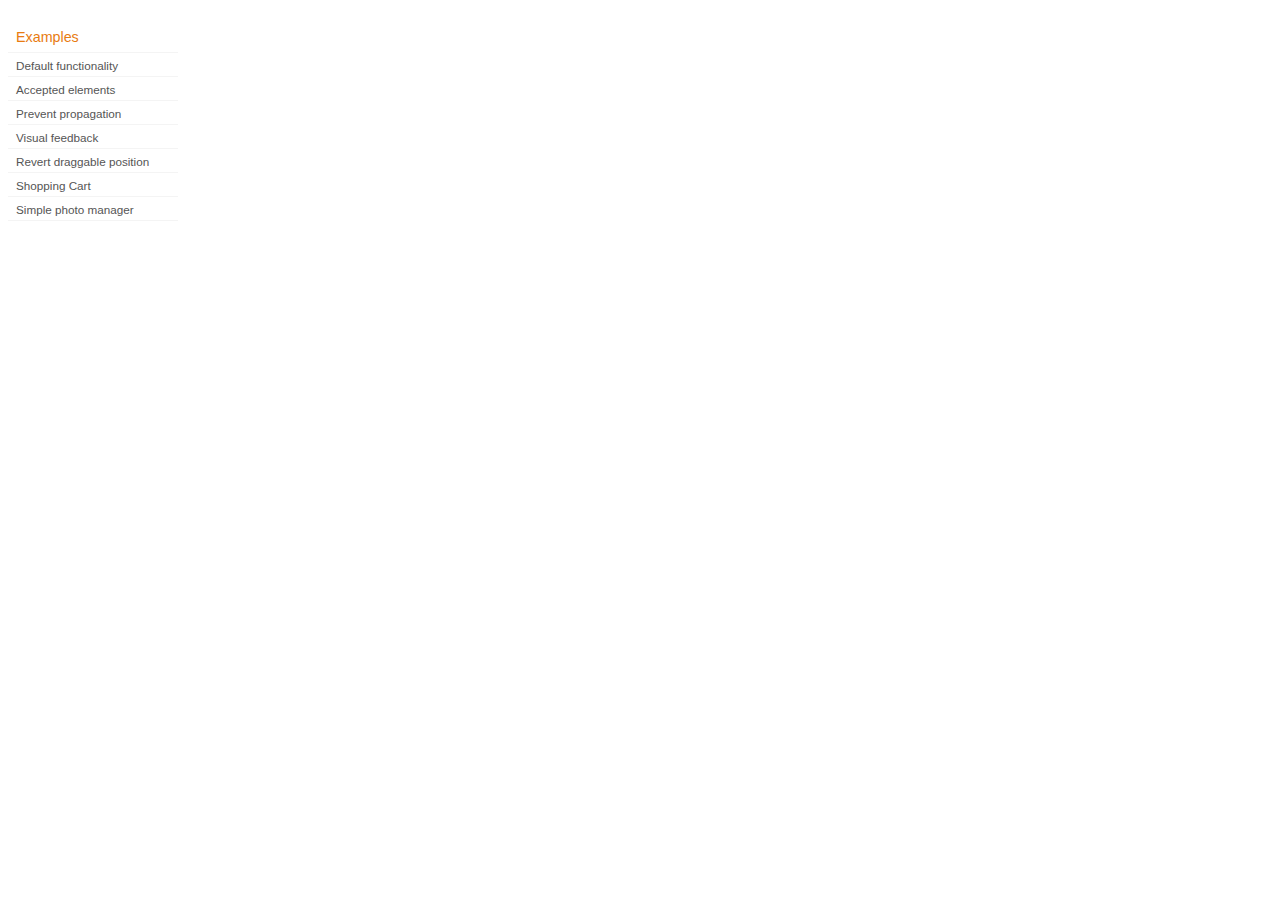
<file: moris/workspaces/static/workspaces/js/jqueryui/development-bundle/demos/droppable/index.html>
<!DOCTYPE html>
<html lang="en">
<head>
	<meta charset="utf-8">
	<title>jQuery UI Droppable Demos</title>
	<link rel="stylesheet" href="../demos.css">
</head>
<body>

<div class="demos-nav">
	<h4>Examples</h4>
	<ul>
		<li class="demo-config-on"><a href="default.html">Default functionality</a></li>
		<li><a href="accepted-elements.html">Accepted elements</a></li>
		<li><a href="propagation.html">Prevent propagation</a></li>
		<li><a href="visual-feedback.html">Visual feedback</a></li>
		<li><a href="revert.html">Revert draggable position</a></li>
		<li><a href="shopping-cart.html">Shopping Cart</a></li>
		<li><a href="photo-manager.html">Simple photo manager</a></li>
	</ul>
</div>

</body>
</html>
</file>
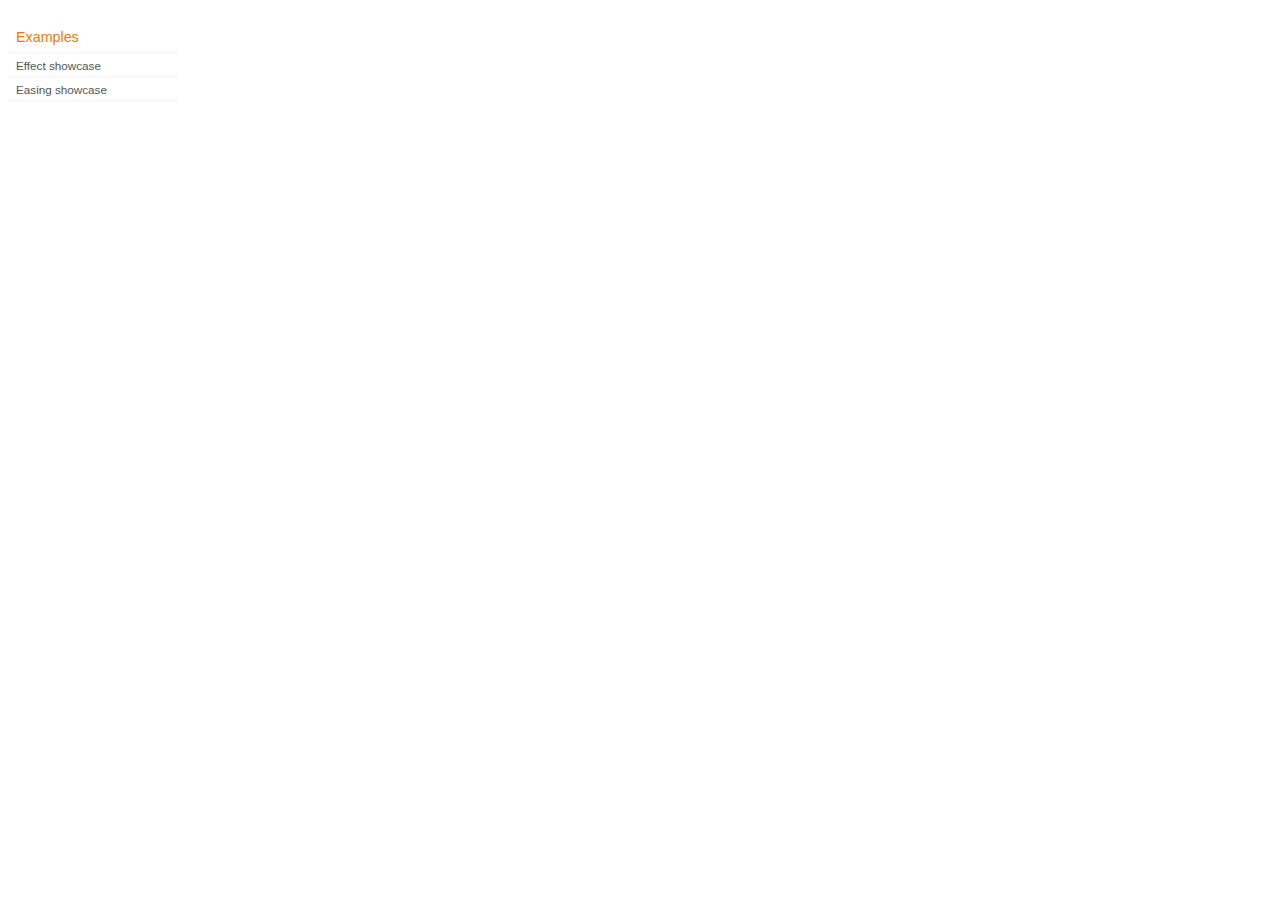
<file: moris/workspaces/static/workspaces/js/jqueryui/development-bundle/demos/effect/index.html>
<!DOCTYPE html>
<html lang="en">
<head>
	<meta charset="utf-8">
	<title>jQuery UI Effects Demos</title>
	<link rel="stylesheet" href="../demos.css">
</head>
<body>

<div class="demos-nav">
	<h4>Examples</h4>
	<ul>
		<li class="demo-config-on"><a href="default.html">Effect showcase</a></li>
		<li><a href="easing.html">Easing showcase</a></li>
	</ul>
</div>

</body>
</html>
</file>
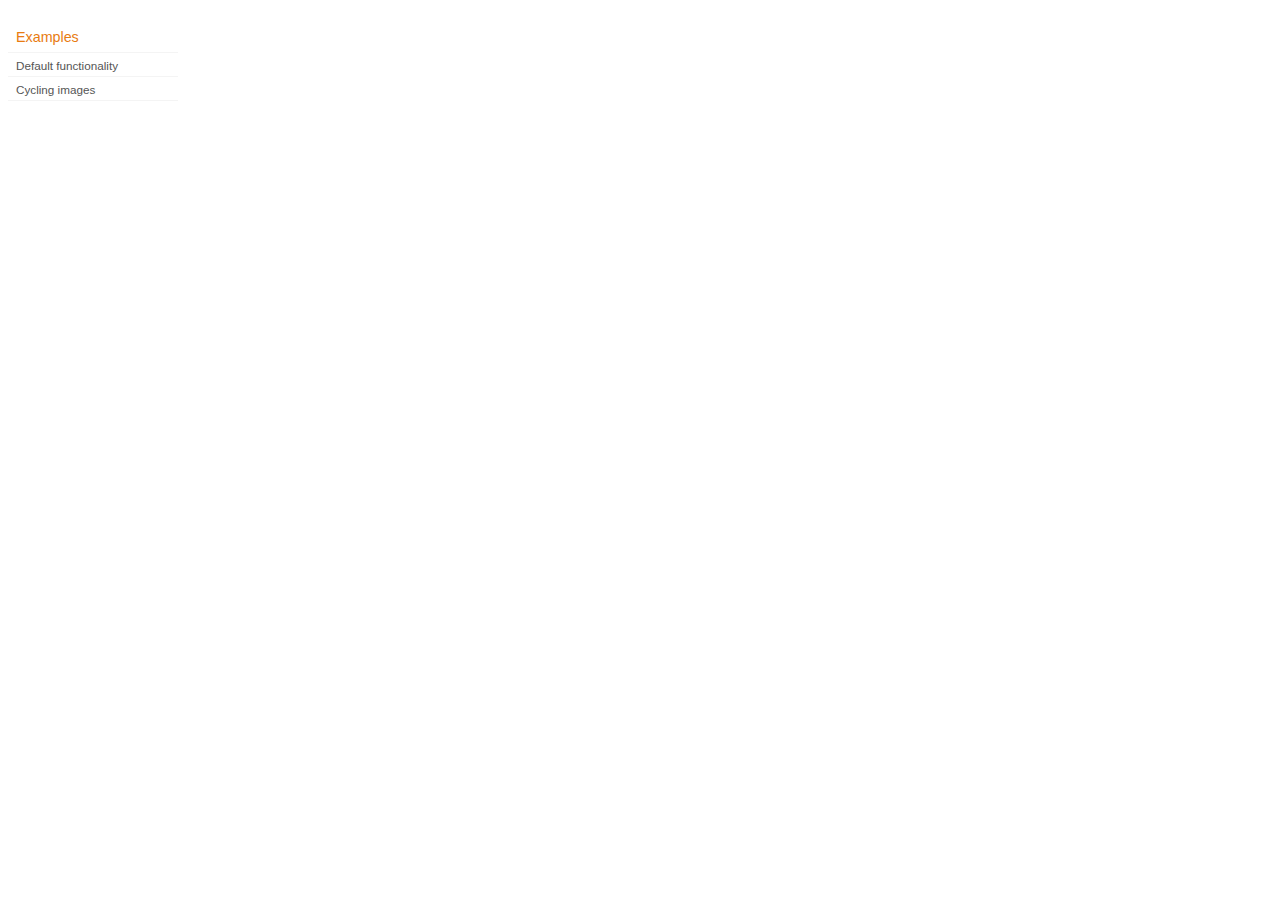
<file: moris/workspaces/static/workspaces/js/jqueryui/development-bundle/demos/position/index.html>
<!DOCTYPE html>
<html lang="en">
<head>
	<meta charset="utf-8">
	<title>jQuery UI Position Demo</title>
	<link rel="stylesheet" href="../demos.css">
</head>
<body>

<div class="demos-nav">
	<h4>Examples</h4>
	<ul>
		<li class="demo-config-on"><a href="default.html">Default functionality</a></li>
		<li><a href="cycler.html">Cycling images</a></li>
	</ul>
</div>

</body>
</html>
</file>
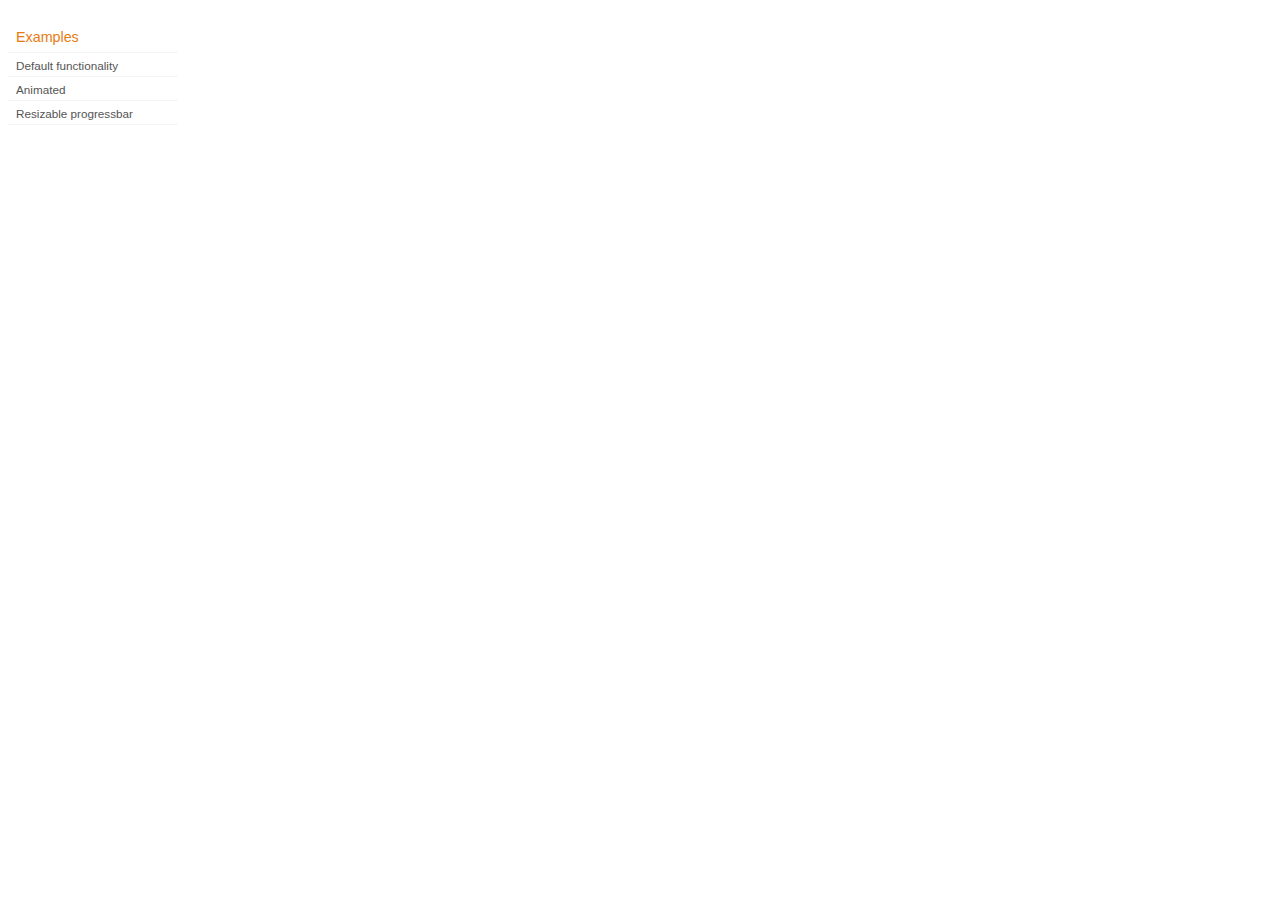
<file: moris/workspaces/static/workspaces/js/jqueryui/development-bundle/demos/progressbar/index.html>
<!DOCTYPE html>
<html lang="en">
<head>
	<meta charset="utf-8">
	<title>jQuery UI Progressbar Demos</title>
	<link rel="stylesheet" href="../demos.css">
</head>
<body>

<div class="demos-nav">
	<h4>Examples</h4>
	<ul>
		<li class="demo-config-on"><a href="default.html">Default functionality</a></li>
		<li><a href="animated.html">Animated</a></li>
		<li><a href="resize.html">Resizable progressbar</a></li>
	</ul>
</div>

</body>
</html>
</file>
<file: moris/workspaces/static/workspaces/js/jqueryui/development-bundle/demos/demos.css>
body {
	font-size: 62.5%;
}

table {
	font-size: 1em;
}

/* Site
   -------------------------------- */

body {
	font-family: "Trebuchet MS", "Helvetica", "Arial",  "Verdana", "sans-serif";
}

/* Layout
   -------------------------------- */

.layout-grid {
	width: 960px;
}

.layout-grid td {
	vertical-align: top;
}

.layout-grid td.left-nav {
	width: 140px;
}

.layout-grid td.normal {
	border-left: 1px solid #eee;
	padding: 20px 24px;
	font-family: "Trebuchet MS", "Helvetica", "Arial",  "Verdana", "sans-serif";
}

.layout-grid td.demos {
	background: url('/images/demos_bg.jpg') no-repeat;
	height: 337px;
	overflow: hidden;
}

/* Normal
   -------------------------------- */

.normal h3,
.normal h4 {
	margin: 0;
	font-weight: normal;
}

.normal h3 {
	padding: 0 0 9px;
	font-size: 1.8em;
}

.normal h4 {
	padding-bottom: 21px;
	border-bottom: 1px dashed #999;
	font-size: 1.2em;
	font-weight: bold;
}

.normal p {
	font-size: 1.2em;
}

/* Demos */

.demos-nav, .demos-nav dt, .demos-nav dd, .demos-nav ul, .demos-nav li {
	margin: 0;
	padding: 0
}

.demos-nav {
	float: left;
	width: 170px;
	font-size: 1.3em;
}

.demos-nav dt,
.demos-nav h4 {
	margin: 0;
	padding: 0;
	font: normal 1.1em "Trebuchet MS", "Helvetica", "Arial",  "Verdana", "sans-serif";
	color: #e87b10;
}

.demos-nav dt,
.demos-nav h4 {
	margin-top: 1.5em;
	margin-bottom: 0;
	padding-left: 8px;
	padding-bottom:5px;
	line-height: 1.2em;
	border-bottom: 1px solid #F4F4F4;
}

.demos-nav dd a,
.demos-nav li a {
	border-bottom: 1px solid #F4F4F4;
	display:block;
	padding: 4px 3px 4px 8px;
	font-size: 90%;
	text-decoration: none;
	color: #555 ;
	margin:2px 0;
	height:13px;
}

.demos-nav dd a:hover,
.demos-nav dd a:focus,
.demos-nav dd a:hover,
.demos-nav dd a:focus {
	background: #f3f3f3;
	color:#000;
	-moz-border-radius: 5px; -webkit-border-radius: 5px;
}
 .demos-nav dd a.selected {
	background: #555;
	color:#ffffff;
	-moz-border-radius: 5px; -webkit-border-radius: 5px;
}


/* new styles for demo pages, added by Filament 12.29.08
eventually we should convert the font sizes to ems -- using px for now to minimize style conflicts
*/

.normal h3.demo-header { font-size:32px; padding:0 0 5px; border-bottom:1px solid #eee; text-transform: capitalize; }
.normal h4.demo-subheader { font-size:10px; text-transform: uppercase; color:#999; padding:8px 0 3px; border:0; margin:0; }
.normal a:link,
.normal a:visited { color:#1b75bb; text-decoration:none; }
.normal a:hover,
.normal a:active { color:#0b559b; }

#demo-config { padding:20px 0 0; }

#demo-frame { float:left; width:540px; height:380px; border:1px solid #ddd; overflow: auto; position: relative; }
#demo-frame h3, #demo-frame h4 { padding: 0; font-weight: bold; font-size: 1em; }

#demo-config-menu { float:right; width:180px;  }
#demo-config-menu h4 { font-size:13px; color:#666; font-weight:normal; border:0; padding-left:18px; }

#demo-config-menu ul { list-style: none; padding: 0; margin: 0; }

#demo-config-menu li { font-size:12px; padding:0 0 0 10px; margin:3px 0; zoom: 1; }

#demo-config-menu li a:link,
#demo-config-menu li a:visited { display:block; padding:1px 8px 4px; border-bottom:1px dotted #b3b3b3; }
* html #demo-config-menu li a:link,
* html #demo-config-menu li a:visited { padding:1px 8px 2px; }
#demo-config-menu li a:hover,
#demo-config-menu li a:active { background-color:#f6f6f6; }

#demo-config-menu li.demo-config-on { background: url(images/demo-config-on-tile.gif) repeat-x left center; }

#demo-config-menu li.demo-config-on a:link,
#demo-config-menu li.demo-config-on a:visited,
#demo-config-menu li.demo-config-on a:hover,
#demo-config-menu li.demo-config-on a:active { background: url(images/demo-config-on.gif) no-repeat left; padding-left:18px; color:#fff; border:0; margin-left:-10px; margin-top: 0px; margin-bottom: 0px; }

#demo-source, #demo-notes {
	clear: both;
	padding: 20px 0 0;
	font-size: 1.3em;
}

#demo-notes { width:520px; color:#333; font-size: 1em; }
#demo-notes p code, .demo-description p code { padding: 0; font-weight: bold; }
#demo-source pre, #demo-source code { padding: 0; }
code, pre { padding:8px 0 8px 20px ; font-size: 1.2em; line-height:130%;  }

#demo-source a:link,
#demo-source a:visited,
#demo-source a:hover,
#demo-source a:active { font-size:12px; padding-left:13px; background-position: left center; background-repeat: no-repeat; }

#demo-source a.source-open:link,
#demo-source a.source-open:visited,
#demo-source a.source-open:hover,
#demo-source a.source-open:active { background-image: url(images/demo-spindown-open.gif); }

#demo-source a.source-closed:link,
#demo-source a.source-closed:visited,
#demo-source a.source-closed:hover,
#demo-source a.source-closed:active { background-image: url(images/demo-spindown-closed.gif); }

div.demo {
	padding:12px;
	font-family: "Trebuchet MS", "Arial", "Helvetica", "Verdana", "sans-serif";
}

div.demo h3.docs { clear:left; font-size:12px; font-weight:normal; padding:0 0 1em; margin:0; }

div.demo-description {
	clear:both;
	padding:12px;
	font-family: "Trebuchet MS", "Arial", "Helvetica", "Verdana", "sans-serif";
	font-size: 1.3em;
	line-height: 1.4em;
}

.ui-draggable, .ui-droppable {
	background-position: top left;
}

.left-nav .demos-nav {
	padding-right: 10px;
}

#demo-link { font-size:11px;  padding-top: 6px; clear: both; overflow: hidden; }
#demo-link a span.ui-icon { float:left; margin-right:3px; }

/* Component containers
----------------------------------*/
#widget-docs .ui-widget { font-family: Trebuchet MS,Verdana,Arial,sans-serif; font-size: 1em; }
#widget-docs .ui-widget input, #widget-docs .ui-widget select, #widget-docs .ui-widget textarea, #widget-docs .ui-widget button { font-family: Trebuchet MS,Verdana,Arial,sans-serif; font-size: 1em; }
#widget-docs .ui-widget-header { border: 1px solid #ffffff; background: #464646 url(images/464646_40x100_textures_01_flat_100.png) 50% 50% repeat-x; color: #ffffff; font-weight: bold; }
#widget-docs .ui-widget-header a { color: #ffffff; }
#widget-docs .ui-widget-content { border: 1px solid #ffffff; background: #ffffff url(images/ffffff_40x100_textures_01_flat_75.png) 50% 50% repeat-x; color: #222222; }
#widget-docs .ui-widget-content a { color: #222222; }

/* Interaction states
----------------------------------*/
#widget-docs .ui-state-default, #widget-docs .ui-widget-content #widget-docs .ui-state-default { border: 1px solid #666666; background: #555555 url(images/555555_40x100_textures_03_highlight_soft_75.png) 50% 50% repeat-x; font-weight: normal; color: #ffffff; outline: none; }
#widget-docs .ui-state-default a { color: #ffffff; text-decoration: none; outline: none; }
#widget-docs .ui-state-hover, #widget-docs .ui-widget-content #widget-docs .ui-state-hover, #widget-docs .ui-state-focus, #widget-docs .ui-widget-content #widget-docs .ui-state-focus { border: 1px solid #666666; background: #444444 url(images/444444_40x100_textures_03_highlight_soft_60.png) 50% 50% repeat-x; font-weight: normal; color: #ffffff; outline: none; }
#widget-docs .ui-state-hover a { color: #ffffff; text-decoration: none; outline: none; }
#widget-docs .ui-state-active, #widget-docs .ui-widget-content #widget-docs .ui-state-active { border: 1px solid #666666; background: #ffffff url(images/ffffff_40x100_textures_01_flat_65.png) 50% 50% repeat-x; font-weight: normal; color: #F6921E; outline: none; }
#widget-docs .ui-state-active a { color: #F6921E; outline: none; text-decoration: none; }

/* Interaction Cues
----------------------------------*/
#widget-docs .ui-state-highlight, #widget-docs .ui-widget-content #widget-docs .ui-state-highlight {border: 1px solid #fcefa1; background: #fbf9ee url(images/fbf9ee_40x100_textures_02_glass_55.png) 50% 50% repeat-x; color: #363636; }
#widget-docs .ui-state-error, #widget-docs .ui-widget-content #widget-docs .ui-state-error {border: 1px solid #cd0a0a; background: #fef1ec url(images/fef1ec_40x100_textures_05_inset_soft_95.png) 50% bottom repeat-x; color: #cd0a0a; }
#widget-docs .ui-state-error-text, #widget-docs .ui-widget-content #widget-docs .ui-state-error-text { color: #cd0a0a; }
#widget-docs .ui-state-disabled, #widget-docs .ui-widget-content #widget-docs .ui-state-disabled { opacity: .35; filter:Alpha(Opacity=35); background-image: none; }
#widget-docs .ui-priority-primary, #widget-docs .ui-widget-content #widget-docs .ui-priority-primary { font-weight: bold; }
#widget-docs .ui-priority-secondary, #widget-docs .ui-widget-content #widget-docs .ui-priority-secondary { opacity: .7; filter:Alpha(Opacity=70); font-weight: normal; }

/* Icons
----------------------------------*/

/* states and images */
#demo-frame-wrapper .ui-icon, #widget-docs .ui-icon { width: 16px; height: 16px; background-image: url(images/222222_256x240_icons_icons.png); }
#widget-docs .ui-widget-content .ui-icon {background-image: url(images/222222_256x240_icons_icons.png); }
#widget-docs .ui-widget-header .ui-icon {background-image: url(images/222222_256x240_icons_icons.png); }
#widget-docs .ui-state-default .ui-icon { background-image: url(images/888888_256x240_icons_icons.png); }
#widget-docs .ui-state-hover .ui-icon, #widget-docs .ui-state-focus .ui-icon {background-image: url(images/454545_256x240_icons_icons.png); }
#widget-docs .ui-state-active .ui-icon {background-image: url(images/454545_256x240_icons_icons.png); }
#widget-docs .ui-state-highlight .ui-icon {background-image: url(images/2e83ff_256x240_icons_icons.png); }
#widget-docs .ui-state-error .ui-icon, #widget-docs .ui-state-error-text .ui-icon {background-image: url(images/cd0a0a_256x240_icons_icons.png); }


/* Misc visuals
----------------------------------*/

/* Corner radius */
#widget-docs .ui-corner-tl { -moz-border-radius-topleft: 4px; -webkit-border-top-left-radius: 4px; }
#widget-docs .ui-corner-tr { -moz-border-radius-topright: 4px; -webkit-border-top-right-radius: 4px; }
#widget-docs .ui-corner-bl { -moz-border-radius-bottomleft: 4px; -webkit-border-bottom-left-radius: 4px; }
#widget-docs .ui-corner-br { -moz-border-radius-bottomright: 4px; -webkit-border-bottom-right-radius: 4px; }
#widget-docs .ui-corner-top { -moz-border-radius-topleft: 4px; -webkit-border-top-left-radius: 4px; -moz-border-radius-topright: 4px; -webkit-border-top-right-radius: 4px; }
#widget-docs .ui-corner-bottom { -moz-border-radius-bottomleft: 4px; -webkit-border-bottom-left-radius: 4px; -moz-border-radius-bottomright: 4px; -webkit-border-bottom-right-radius: 4px; }
#widget-docs .ui-corner-right {  -moz-border-radius-topright: 4px; -webkit-border-top-right-radius: 4px; -moz-border-radius-bottomright: 4px; -webkit-border-bottom-right-radius: 4px; }
#widget-docs .ui-corner-left { -moz-border-radius-topleft: 4px; -webkit-border-top-left-radius: 4px; -moz-border-radius-bottomleft: 4px; -webkit-border-bottom-left-radius: 4px; }
#widget-docs .ui-corner-all { -moz-border-radius: 4px; -webkit-border-radius: 4px; }

/* Overlays */
#widget-docs .ui-widget-overlay { background: #aaaaaa url(images/aaaaaa_40x100_textures_01_flat_0.png) 50% 50% repeat-x; opacity: .30;filter:Alpha(Opacity=30); }
#widget-docs .ui-widget-shadow { margin: -8px 0 0 -8px; padding: 8px; background: #aaaaaa url(images/aaaaaa_40x100_textures_01_flat_0.png) 50% 50% repeat-x; opacity: .30;filter:Alpha(Opacity=30); -moz-border-radius: 8px; -webkit-border-radius: 8px; }

/*
----------------------------------*/

#widget-docs { margin:20px 0 0; border: none; }

#widget-docs h2, #widget-docs h3, #widget-docs h4, #widget-docs p, #widget-docs ul, #widget-docs code { margin:0; padding:0; }
#widget-docs code { display:block; color:#444; font-size:.9em; margin:0 0 1em; }
#widget-docs code strong { color:#000; }
#widget-docs p { margin:0 3em 1.2em 0; }
#widget-docs p.intro { font-size:13px; color:#666; line-height:1.3; }
#widget-docs ul { list-style-type: none; }

#widget-docs h2 { font-size:16px; margin:1.2em 0 .5em; }
#widget-docs h3 { font-size:14px; color:#e6820E; margin:1.5em 0 .5em; }
.normal #widget-docs h4 { font-size:12px; color:#000; border:0; margin:0 0 .5em; }

#docs-overview-main { width:400px; }
#docs-overview-sidebar { float:right; width:200px; }
#docs-overview-sidebar a span { color:#666; }
#widget-docs #docs-overview-main p { margin-right:0; }
#widget-docs #docs-overview-sidebar h4 { padding-left:0; }

.docs-list-header { float:left; width:100%; margin:10px 0 0; border-bottom:1px solid #eee; }
#widget-docs .docs-list-header h2 { float:left; margin:0; }
#widget-docs .docs-list-header p { float:right; margin:5px 0; font-size:11px; }

.docs-list { float:left; width:100%; padding:0 0 10px; }
.docs-list .param-header { float:left; clear:left; width:100%; padding:8px 0; border-top:1px solid #eee; }
#widget-docs .param-header h3, #widget-docs .param-header p { margin:0; float:left; }
#widget-docs .param-header h3 { width:50%; }
#widget-docs .param-header h3 span { background: url(images/demo-spindown-closed.gif) no-repeat left; padding-left:13px; }
#widget-docs .param-open .param-header h3 span { background: url(images/demo-spindown-open.gif) no-repeat left; }
#widget-docs .param-header p { width:24%; }
#widget-docs .param-header p.param-type span { background: url(images/icon-docs-info.gif) no-repeat left; cursor:pointer; border-bottom:1px dashed #ccc; padding-left:15px; }

.param-details { padding-left:13px; }
.param-args { margin:0 0 1.5em; border-top:1px dotted #ccc;}
.param-args td { padding:3px 30px 3px 5px; border-bottom:1px dotted #ccc;  }


/* overrides for ui-tab styles */
#widget-docs ul.ui-tabs-nav { padding:0 0 0 8px; }
#widget-docs .ui-tabs-nav li { margin:5px 5px 0 0; }

#widget-docs .ui-tabs-nav li a:link,
#widget-docs .ui-tabs-nav li a:visited,
#widget-docs .ui-tabs-nav li a:hover,
#widget-docs .ui-tabs-nav li a:active { font-size:14px; padding:4px 1.2em 3px; color:#fff; }

#widget-docs .ui-tabs-nav li.ui-tabs-selected a:link,
#widget-docs .ui-tabs-nav li.ui-tabs-selected a:visited,
#widget-docs .ui-tabs-nav li.ui-tabs-selected a:hover,
#widget-docs .ui-tabs-nav li.ui-tabs-selected a:active { color:#e6820E; }

#widget-docs .ui-tabs-panel { padding:20px 9px; font-size:12px; line-height:1.4; color:#000; }

#widget-docs .ui-widget-content a:link,
#widget-docs .ui-widget-content a:visited { color:#1b75bb; text-decoration:none; }
#widget-docs .ui-widget-content a:hover,
#widget-docs .ui-widget-content a:active { color:#0b559b; }
</file>
